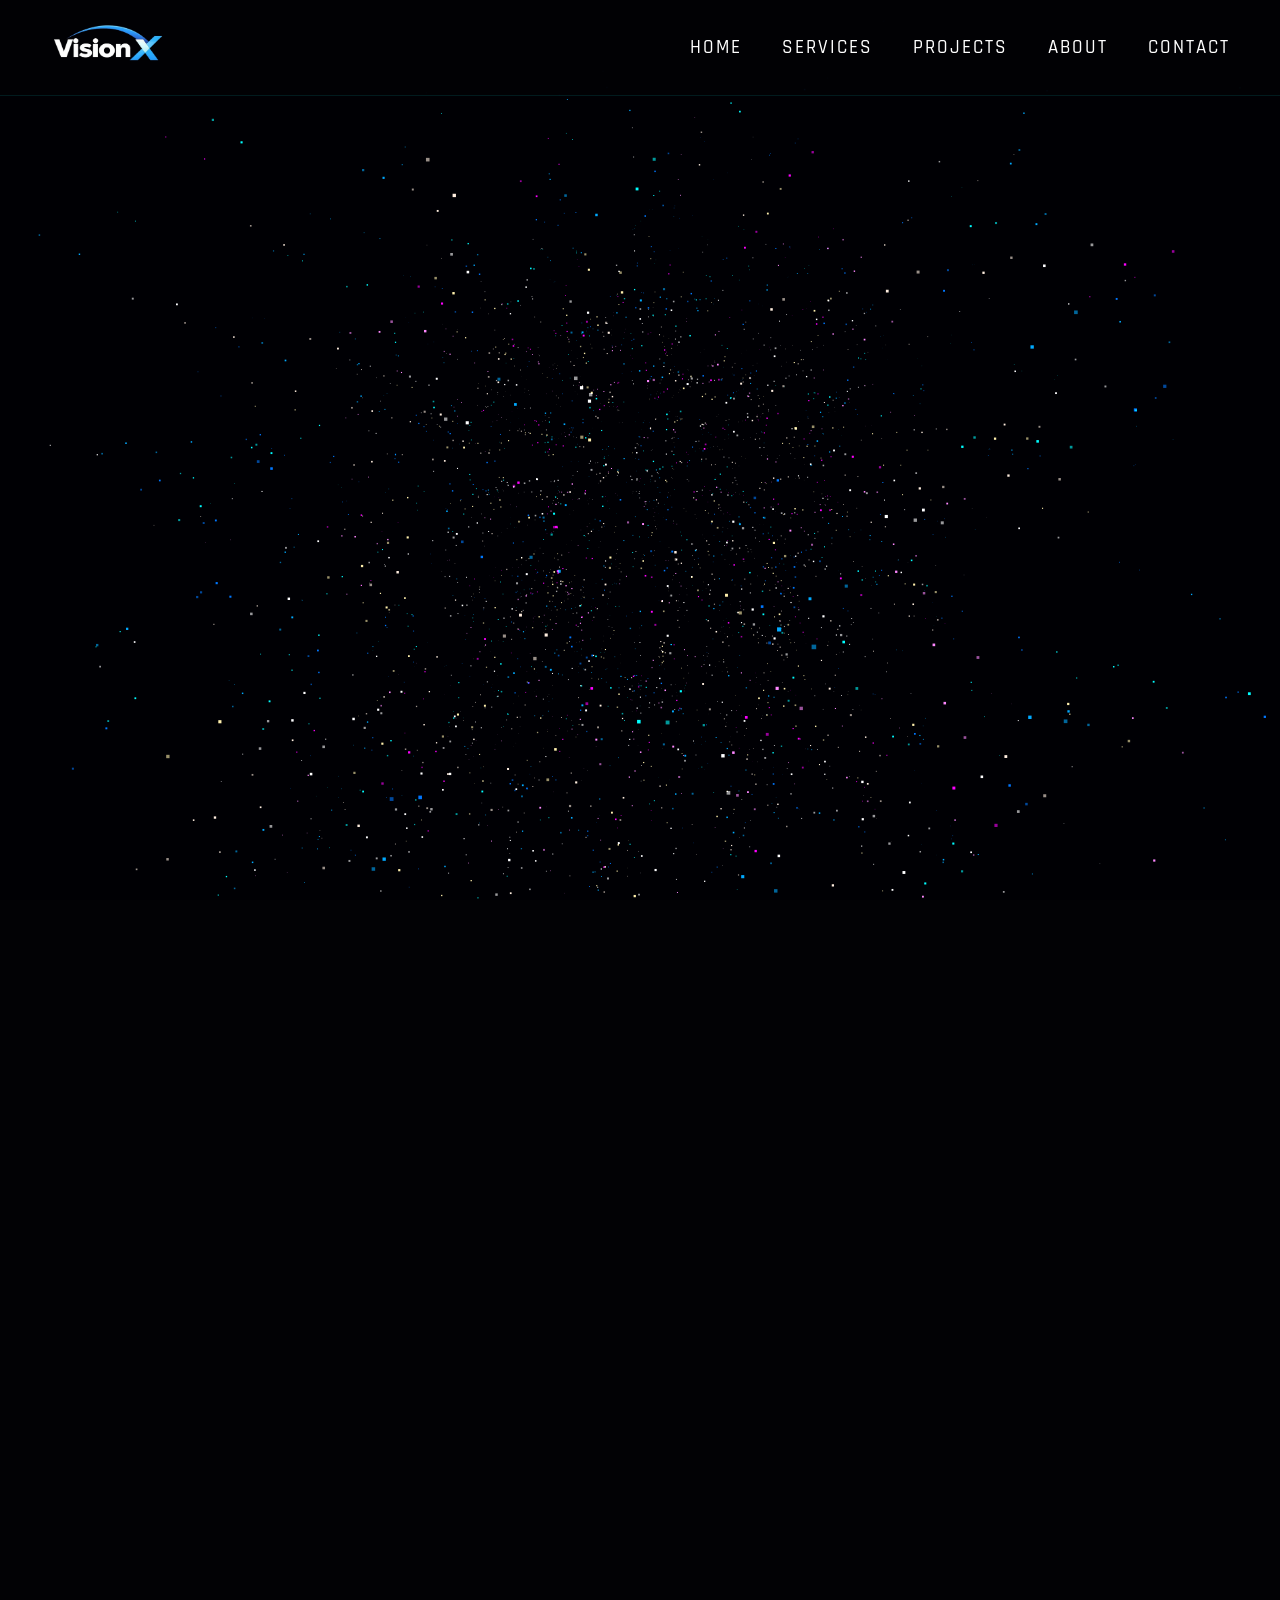
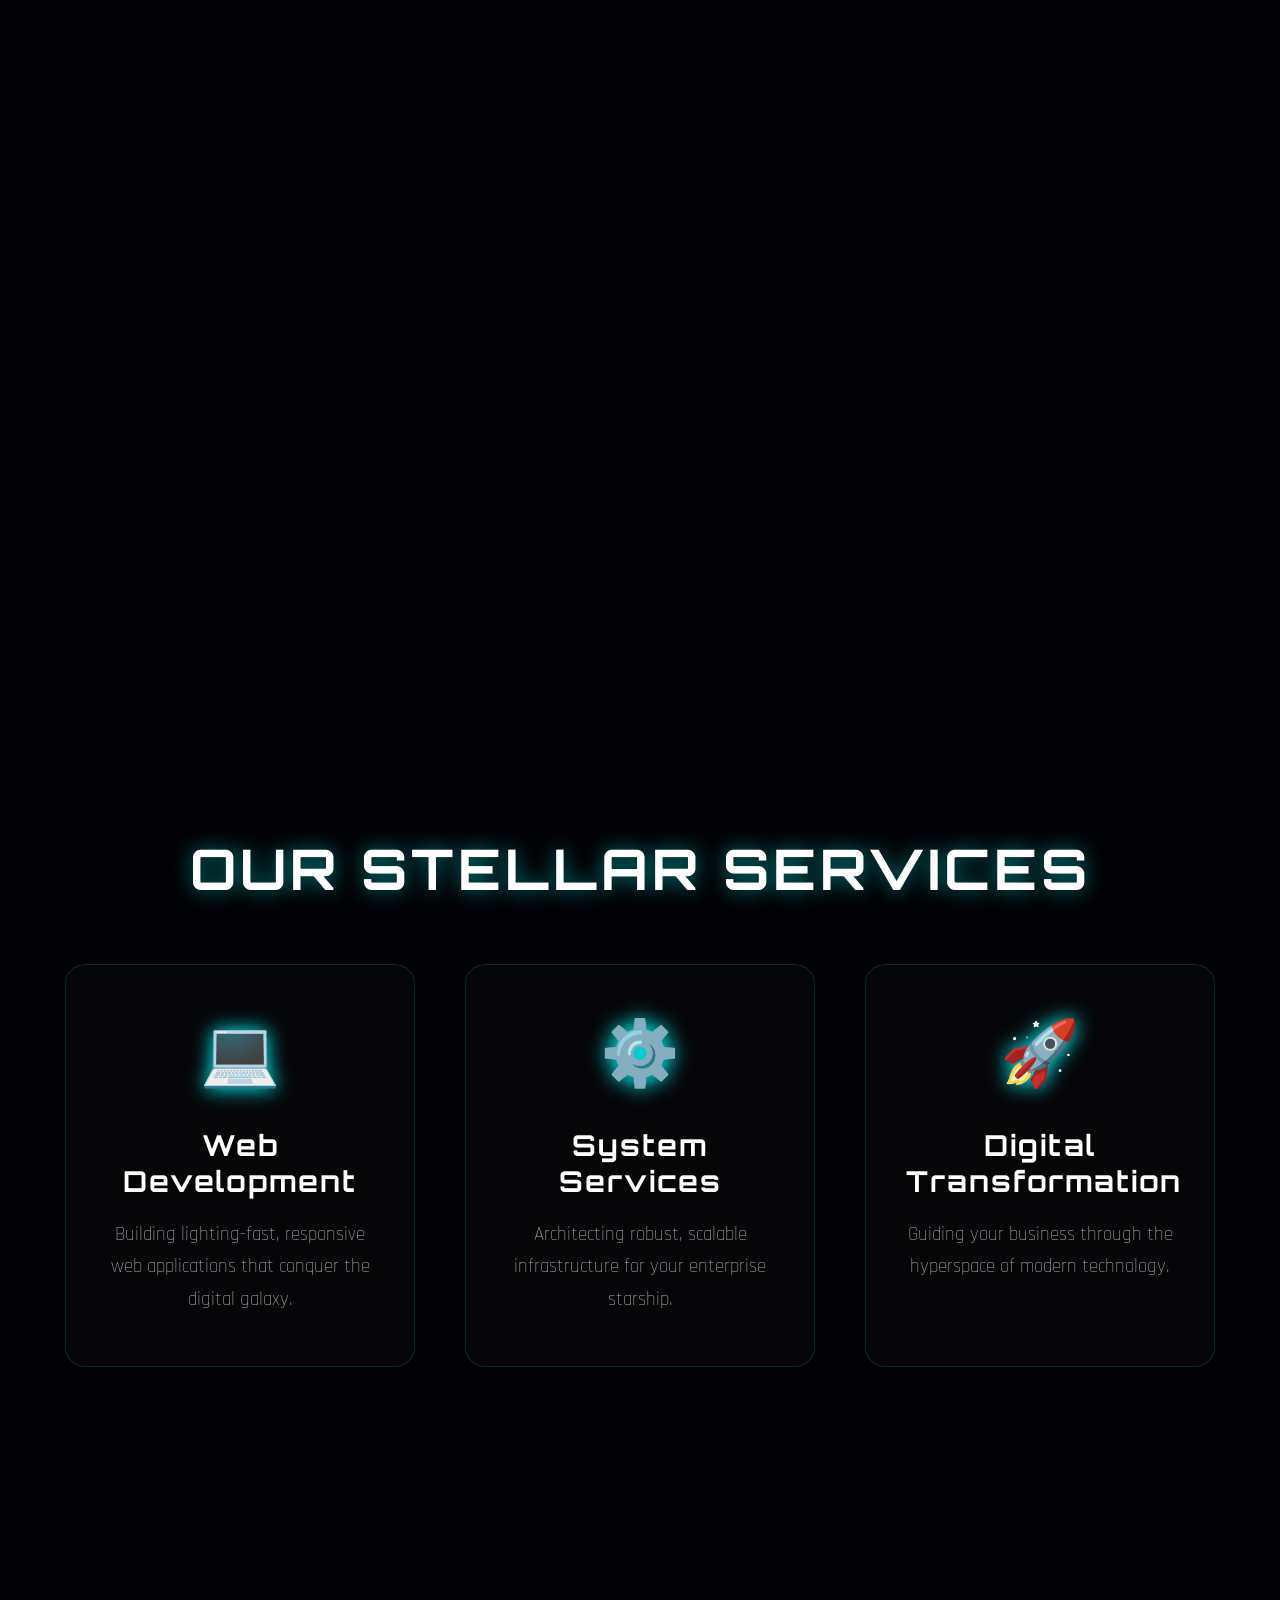
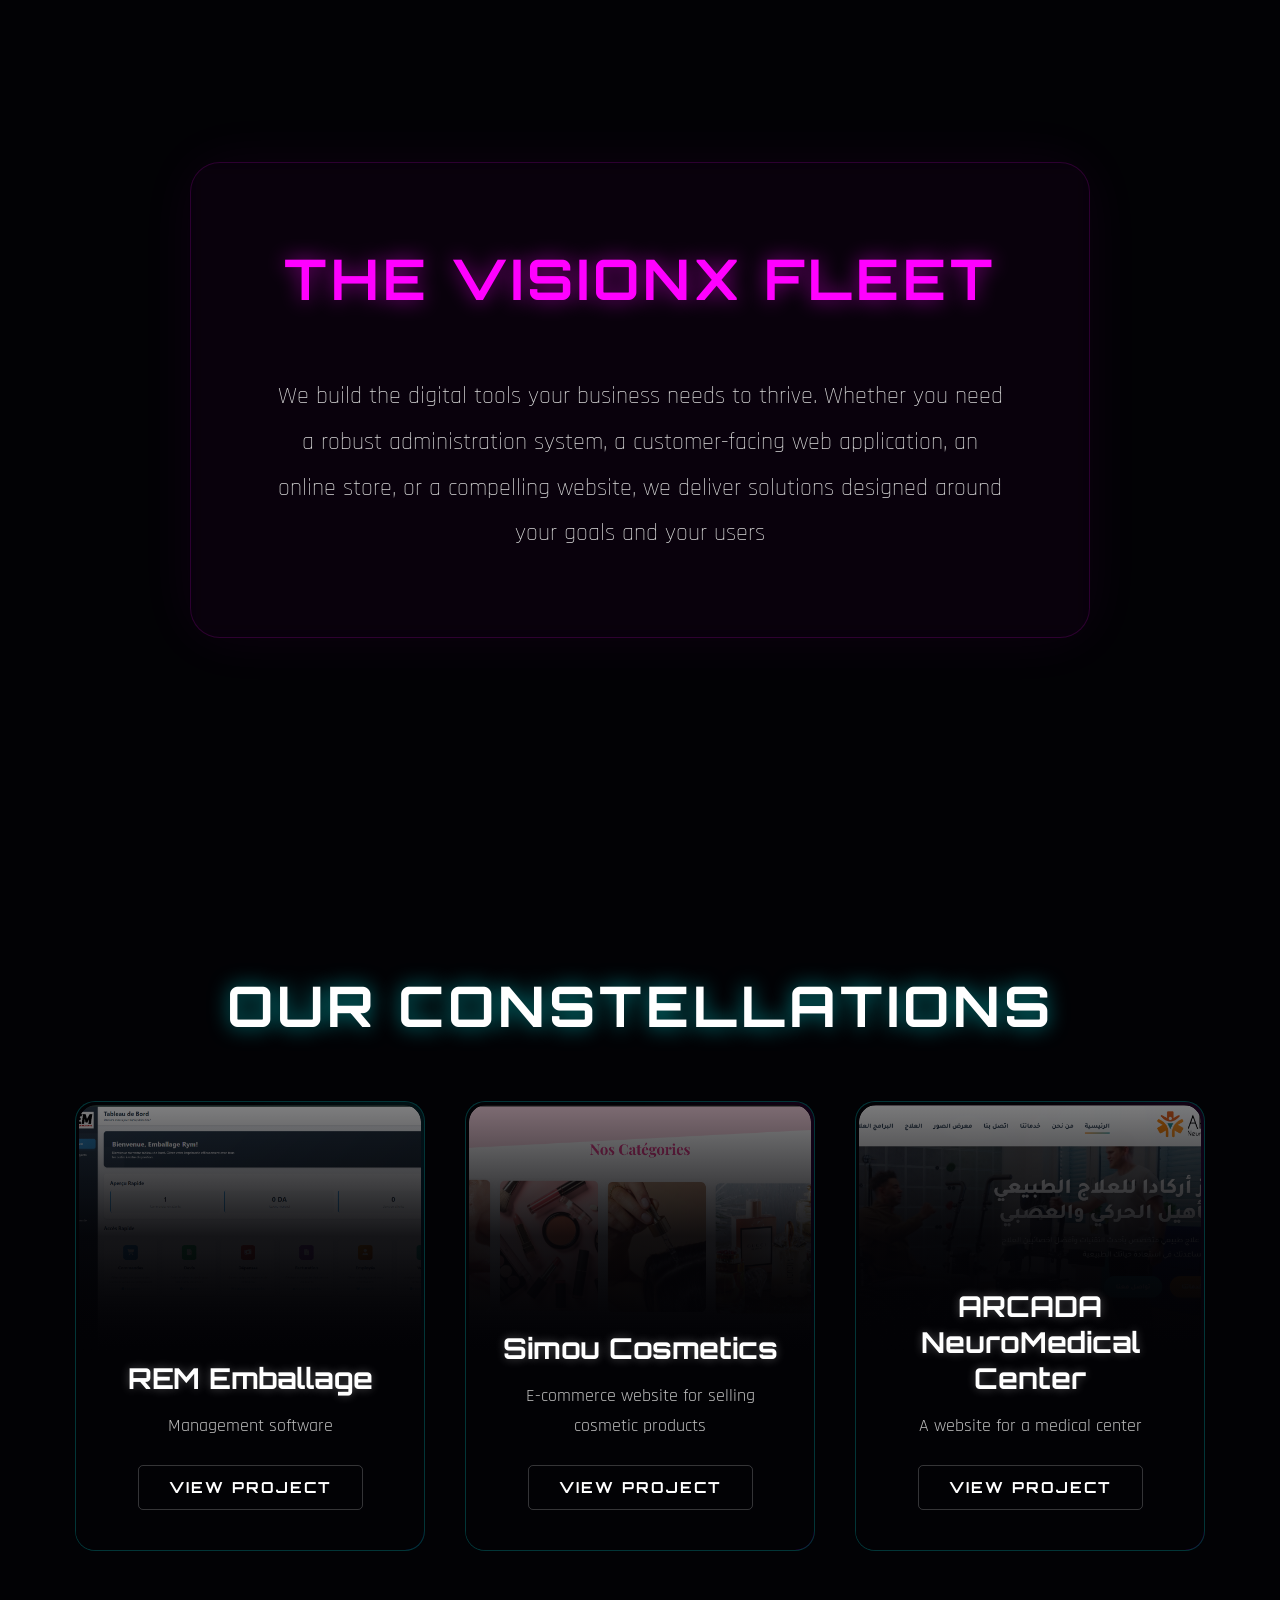
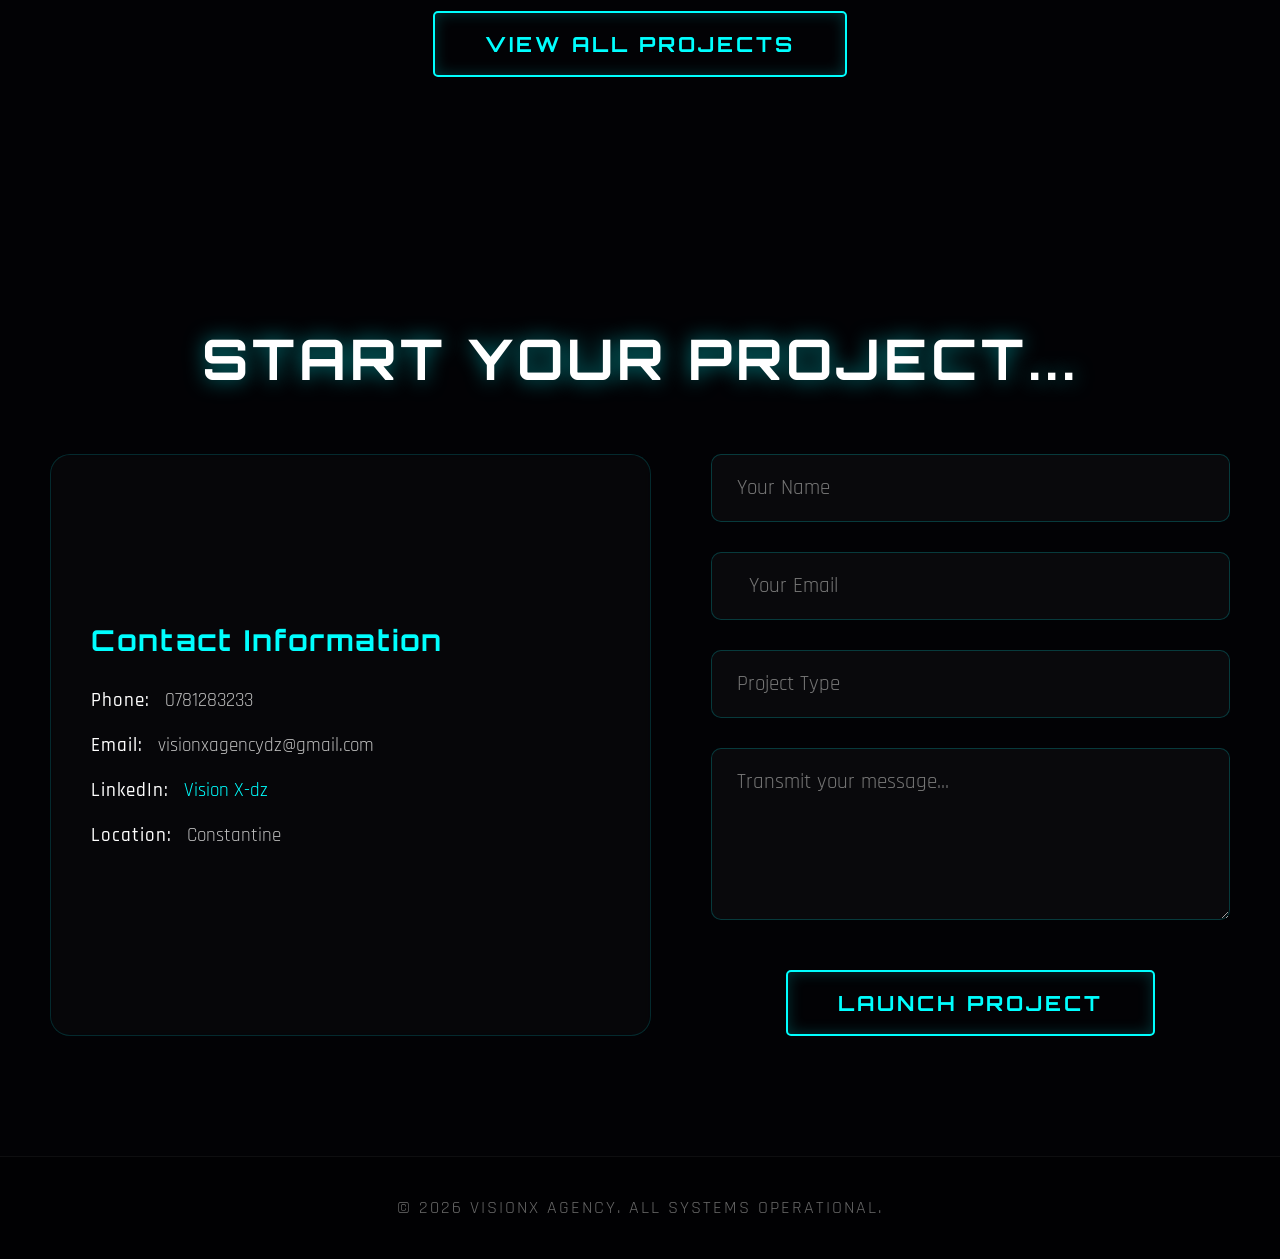
<file: index.html>
<!DOCTYPE html>
<html lang="en">

<head>
    <meta charset="UTF-8">
    <meta name="viewport" content="width=device-width, initial-scale=1.0">
    <title>VisionX</title>
    <link rel="icon" type="image/png" href="visionx2.png">
    <link rel="apple-touch-icon" href="visionx2.png">
    <!-- SEO Best Practices -->
    <meta name="description"
        content="VisionX is a digital agency specializing in stellar web development and robust system services. Elevate your enterprise beyond the stars.">
    <link rel="stylesheet" href="style.css">
    <link
        href="https://fonts.googleapis.com/css2?family=Orbitron:wght@400;700;900&family=Rajdhani:wght@300;500;700&display=swap"
        rel="stylesheet">
</head>

<body>
    <div id="canvas-container">
        <canvas id="galaxy-canvas"></canvas>
    </div>

    <nav aria-label="Main Navigation">
        <div class="logo"><a href="index.html" style="text-decoration:none;"><img height="55px" width="auto"
                    src="visionx2.png" alt="VisionX Logo" class="nav-logo"></a>
        </div>

        <ul>
            <li><a href="#home">Home</a></li>
            <li><a href="#services">Services</a></li>
            <li><a href="projects.html">Projects</a></li>
            <li><a href="about.html">About</a></li>
            <li><a href="#contact">Contact</a></li>
        </ul>
    </nav>

    <main>
        <section id="home-wrapper" class="home-wrapper">
            <div id="home" class="hero sticky-hero">
                <div id="galaxy-intro">
                    <h2>THE GENESIS</h2>
                    <p class="scroll-instruction">Scroll to Ignite</p>
                </div>

                <div class="hero-content" id="visionx-content">
                    <h1 class="glitch" data-text="VISIONX">VISIONX</h1>
                    <p class="subtitle">Where Vision Meets Innovation</p>
                    <a href="#services" class="btn">Explore Our Universe</a>
                </div>

                <div class="scroll-indicator" id="scroll-indicator">
                    <div class="mouse">
                        <div class="wheel"></div>
                    </div>
                    <div class="arrows">
                        <span></span>
                        <span></span>
                        <span></span>
                    </div>
                </div>
            </div>
        </section>

        <section id="services" class="services">
            <h2>Our Stellar Services</h2>
            <div class="cards">
                <div class="card" id="card-web">
                    <div class="icon">💻</div>
                    <h3>Web Development</h3>
                    <p>Building lighting-fast, responsive web applications that conquer the digital galaxy.</p>
                </div>
                <div class="card" id="card-sys">
                    <div class="icon">⚙️</div>
                    <h3>System Services</h3>
                    <p>Architecting robust, scalable infrastructure for your enterprise starship.</p>
                </div>
                <div class="card" id="card-trans">
                    <div class="icon">🚀</div>
                    <h3>Digital Transformation</h3>
                    <p>Guiding your business through the hyperspace of modern technology.</p>
                </div>
            </div>
        </section>

        <section id="about" class="about">
            <div class="about-content" id="about-card">
                <h2>The VisionX Fleet</h2>
                <p>We build the digital tools your business needs to thrive. Whether you need a robust administration
                    system, a customer-facing web application, an online store, or a compelling website, we deliver
                    solutions designed around your goals and your users</p>
            </div>
        </section>

        <section id="projects" class="projects">
            <h2>Our Constellations</h2>
            <div class="projects-container">
                <div class="project-card">
                    <div class="mini-galaxy"></div>
                    <div class="mouse-light"></div>
                    <div class="project-image">
                        <img src="REM.png" alt="REM Emballage">
                    </div>
                    <div class="project-content">
                        <h3>REM Emballage</h3>
                        <p>Management software </p>
                        <a href="https://rymemballage.com" class="btn-small">View Project</a>
                    </div>
                </div>
                <div class="project-card">
                    <div class="mini-galaxy galaxy-2"></div>
                    <div class="mouse-light"></div>
                    <div class="project-image">
                        <img src="simou.png" alt="simou cosmetique">
                    </div>
                    <div class="project-content">
                        <h3> Simou Cosmetics</h3>
                        <p> E-commerce website for selling cosmetic products
                        </p>
                        <a href="https://simoucosmetique.com" class="btn-small">View Project</a>
                    </div>
                </div>
                <div class="project-card">
                    <div class="mini-galaxy galaxy-2"></div>
                    <div class="mouse-light"></div>
                    <div class="project-image">
                        <img src="arcada.png" alt="Arcada Center">
                    </div>
                    <div class="project-content">
                        <h3>ARCADA NeuroMedical Center</h3>
                        <p> A website for a medical center
                        </p>
                        <a href="https://www.arcadacenter.cz/" class="btn-small">View Project</a>
                    </div>
                </div>
            </div>
            <div style="margin-top: 60px;">
                <a href="projects.html" class="btn">View all projects</a>
            </div>
        </section>

        <section id="contact" class="contact">
            <h2>Start Your Project...</h2>

            <div class="contact-container">
                <div class="contact-info">
                    <h3>Contact Information</h3>
                    <p><strong>Phone:</strong> 0781283233</p>
                    <p><strong>Email:</strong> visionxagencydz@gmail.com</p>
                    <p><strong>LinkedIn:</strong> <a href="https://www.linkedin.com/company/vision-x-dz/"
                            target="_blank" class="contact-link">Vision X-dz</a></p>
                    <p><strong>Location:</strong> Constantine </p>
                </div>


                <form id="contact-form">
                    <input type="text" placeholder="Your Name" id="name-input" required>
                    <input type="email" placeholder="  Your Email" id="email-input" required>
                    <input type="text" placeholder="Project Type" id="Subject" required>
                    <textarea placeholder="Transmit your message..." rows="5" id="message-input" required></textarea>
                    <button type="submit" class="btn">Launch project</button>
                </form>
            </div>
        </section>
    </main>

    <footer>
        <p>&copy; 2026 VisionX Agency. All systems operational.</p>
    </footer>

    <script src="script.js"></script>
</body>

</html>
</file>
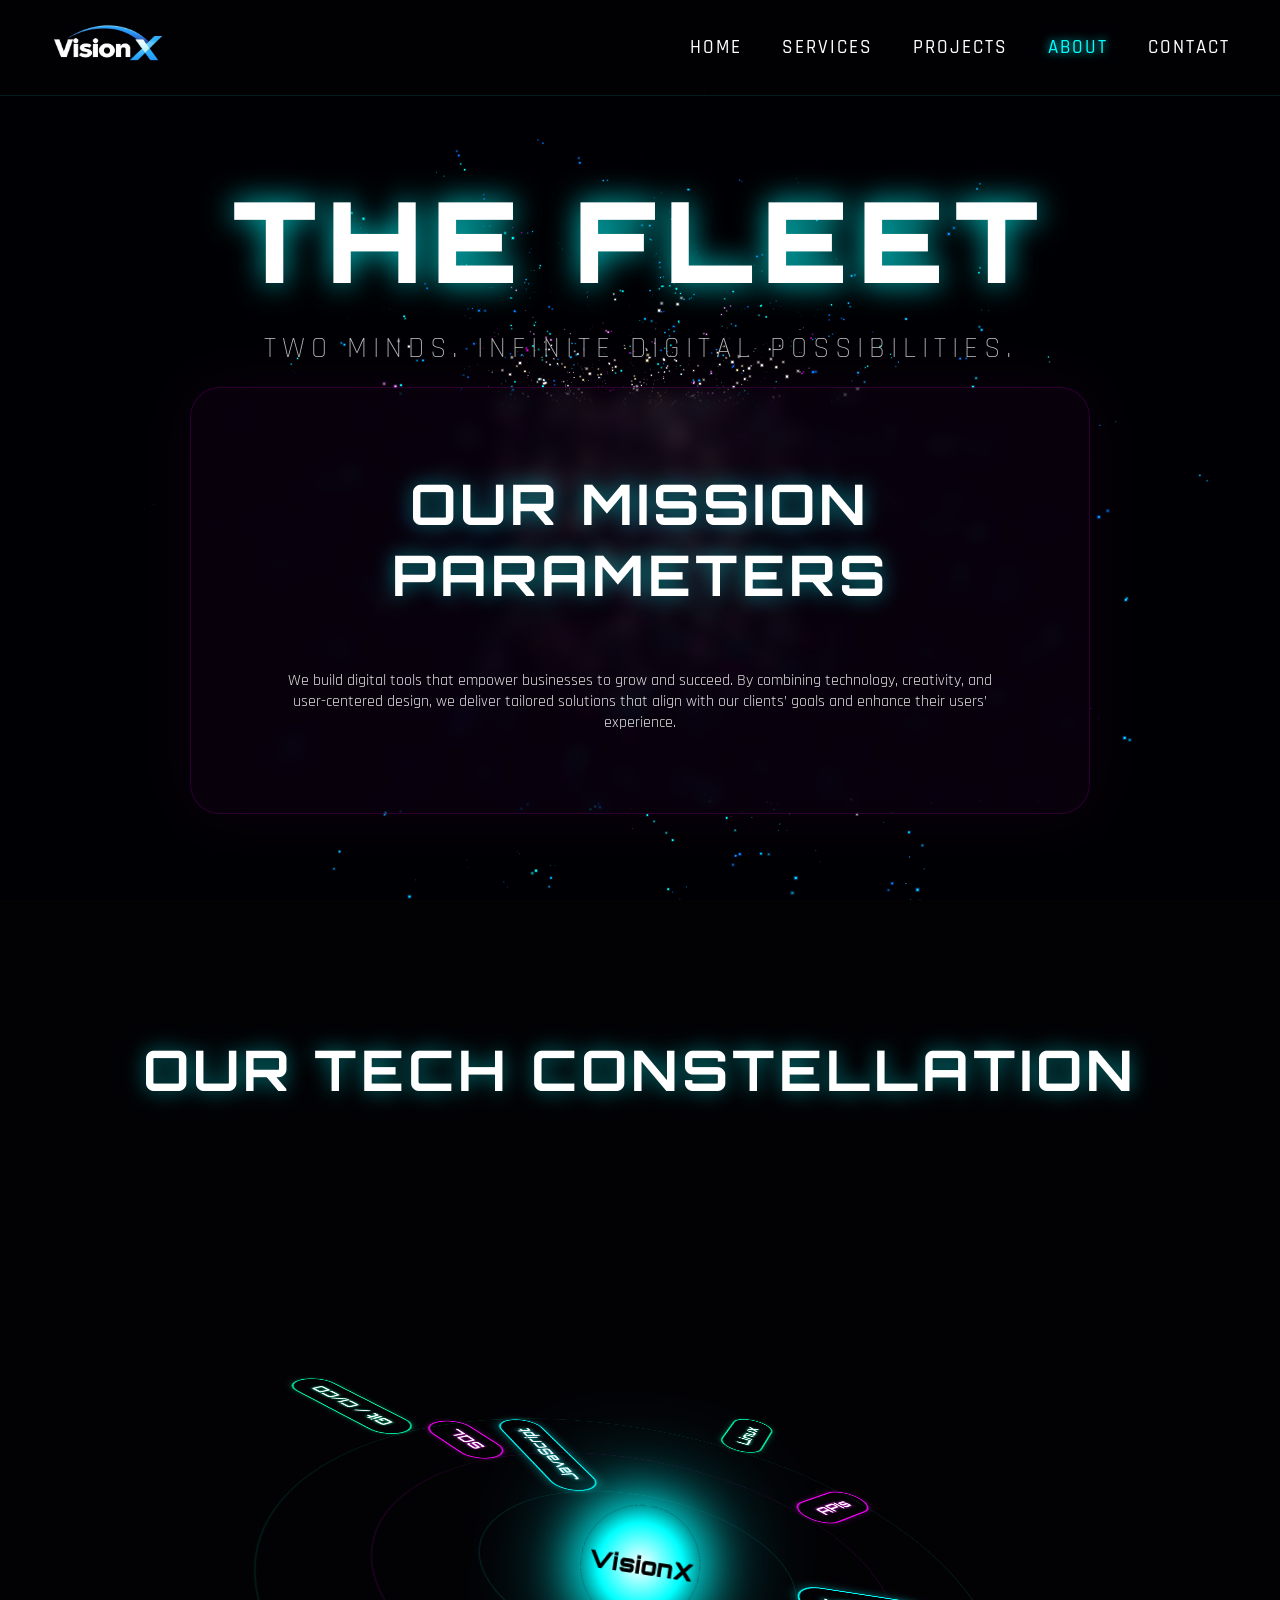
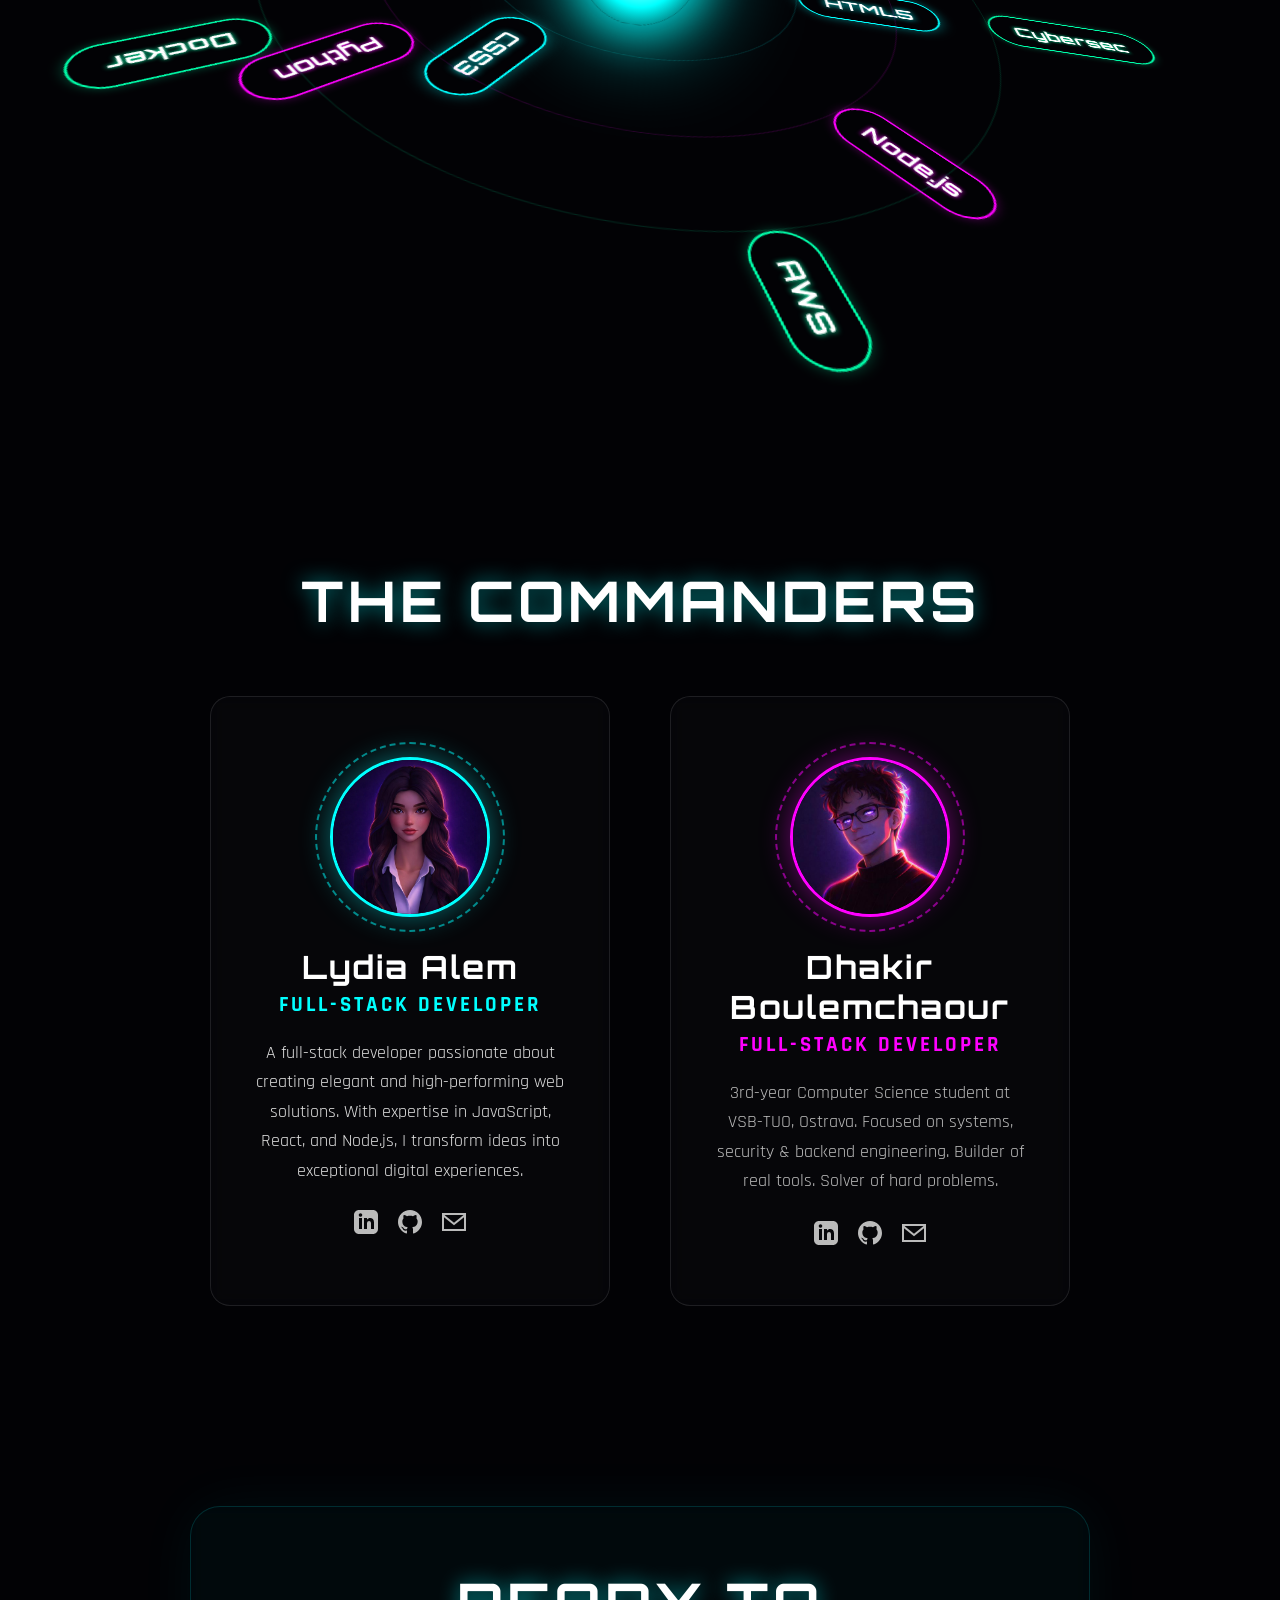
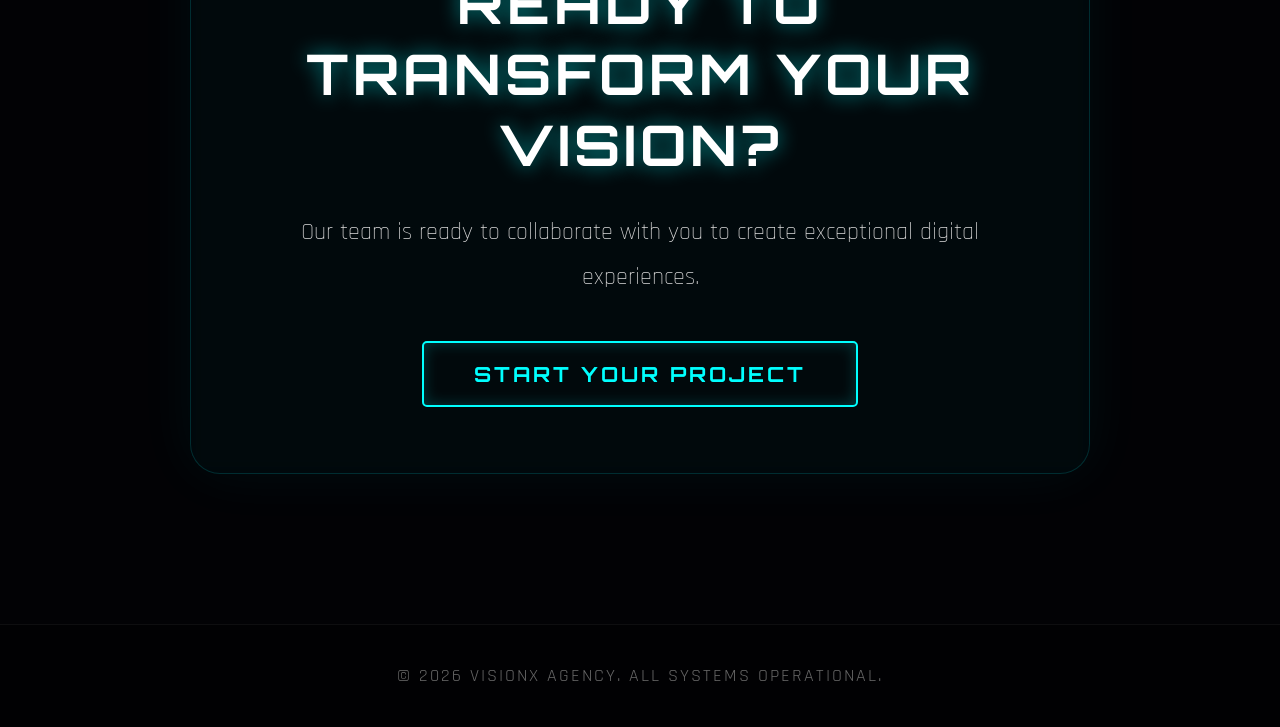
<file: about.html>
<!DOCTYPE html>
<html lang="en">

<head>
    <meta charset="UTF-8">
    <meta name="viewport" content="width=device-width, initial-scale=1.0">
    <title>VisionX - The Creators</title>
   <link rel="icon" type="image/png" href="visionx2.png">
   <link rel="apple-touch-icon" href="visionx2.png">
    <meta name="description"
        content="Meet the elite developers and system architects behind VisionX Agency. Explore our galactic skills and experience.">
    <link rel="stylesheet" href="style.css">
    <link
        href="https://fonts.googleapis.com/css2?family=Orbitron:wght@400;700;900&family=Rajdhani:wght@300;500;700&display=swap"
        rel="stylesheet">
</head>

<body>
    <!-- Background Canvas shared with index -->
    <div id="canvas-container">
        <canvas id="galaxy-canvas"></canvas>
    </div>

    <nav aria-label="Main Navigation">
        <div class="logo"><a href="index.html" style="text-decoration:none;"><img height="55px" width="auto"
                    src="visionx2.png" alt="VisionX Logo" class="nav-logo"></a>
        </div>
        <ul>
            <li><a href="index.html">Home</a></li>
            <li><a href="index.html#services">Services</a></li>
            <li><a href="projects.html">Projects</a></li>
            <li><a href="about.html" class="active">About</a></li>
            <li><a href="index.html#contact">Contact</a></li>
        </ul>
    </nav>

    <main class="about-page">
        <!-- Team Mission -->
        <section class="mission-section">
            <h1 class="glitch" data-text="THE FLEET">THE FLEET</h1>
            <p class="subtitle">Two minds. Infinite digital possibilities.</p>
            <div class="about-content custom-about">
                <h2>Our Mission Parameters</h2>
                <p>We build digital tools that empower businesses to grow and succeed. By combining technology,
                    creativity, and user-centered design, we deliver tailored solutions that align with our clients’
                    goals and enhance their users’ experience.</p>
            </div>
        </section>

        <!-- Orbital Skills Galaxy -->
        <section class="skills-section">
            <h2>Our Tech Constellation</h2>
            <div class="skills-galaxy-container">
                <div class="skills-system">
                    <div class="core-star">VisionX</div>

                    <!-- Orbit 1 (Front-end) -->
                    <div class="orbit orbit-1">
                        <div class="planet p-1" style="--d: 0deg;"><span class="skill-label">HTML5</span></div>
                        <div class="planet p-2" style="--d: 120deg;"><span class="skill-label">CSS3</span></div>
                        <div class="planet p-3" style="--d: 240deg;"><span class="skill-label">JavaScript</span></div>
                    </div>

                    <!-- Orbit 2 (Back-end) -->
                    <div class="orbit orbit-2">
                        <div class="planet p-4" style="--d: 45deg;"><span class="skill-label">Node.js</span></div>
                        <div class="planet p-5" style="--d: 135deg;"><span class="skill-label">Python</span></div>
                        <div class="planet p-6" style="--d: 225deg;"><span class="skill-label">SQL</span></div>
                        <div class="planet p-7" style="--d: 315deg;"><span class="skill-label">APIs</span></div>
                    </div>

                    <!-- Orbit 3 (Tools & Cloud) -->
                    <div class="orbit orbit-3">
                        <div class="planet p-8" style="--d: 72deg;"><span class="skill-label">AWS</span></div>
                        <div class="planet p-9" style="--d: 144deg;"><span class="skill-label">Docker</span></div>
                        <div class="planet p-10" style="--d: 216deg;"><span class="skill-label">Git / CI/CD</span></div>
                        <div class="planet p-11" style="--d: 288deg;"><span class="skill-label">Linux</span></div>
                        <div class="planet p-12" style="--d: 360deg;"><span class="skill-label">Cybersec</span></div>
                    </div>
                </div>
            </div>
        </section>

        <!-- Team Members -->
        <section class="team-section">
            <h2>The Commanders</h2>
            <div class="team-grid">
                <!-- Member 1 -->
                <div class="team-card">
                    <div class="avatar-container">
                        <img src="lydia.png" alt="Commander Alpha" class="avatar-img">
                        <div class="avatar-ring"></div>
                    </div>
                    <h3>Lydia Alem</h3>
                    <h4 class="rank">Full-Stack Developer</h4>
                    <p>A full-stack developer passionate about creating elegant and high-performing web solutions. With
                        expertise in JavaScript, React, and Node.js, I transform ideas into exceptional digital
                        experiences.</p>
                    <div class="social-links">
                        <a href="https://www.linkedin.com/in/lydia-alem-2a5550343" aria-label="LinkedIn"><svg
                                xmlns="http://www.w3.org/2000/svg" width="24" height="24" viewBox="0 0 24 24"
                                fill="currentColor">
                                <path
                                    d="M19 0h-14c-2.761 0-5 2.239-5 5v14c0 2.761 2.239 5 5 5h14c2.762 0 5-2.239 5-5v-14c0-2.761-2.238-5-5-5zm-11 19h-3v-11h3v11zm-1.5-12.268c-.966 0-1.75-.79-1.75-1.764s.784-1.764 1.75-1.764 1.75.79 1.75 1.764-.783 1.764-1.75 1.764zm13.5 12.268h-3v-5.604c0-3.368-4-3.113-4 0v5.604h-3v-11h3v1.765c1.396-2.586 7-2.777 7 2.476v6.759z" />
                            </svg></a>
                        <a href="https://github.com/Lydia-alem" aria-label="GitHub"><svg
                                xmlns="http://www.w3.org/2000/svg" width="24" height="24" viewBox="0 0 24 24"
                                fill="currentColor">
                                <path
                                    d="M12 0c-6.626 0-12 5.373-12 12 0 5.302 3.438 9.8 8.207 11.387.599.111.793-.261.793-.577v-2.234c-3.338.726-4.033-1.416-4.033-1.416-.546-1.387-1.333-1.756-1.333-1.756-1.089-.745.083-.729.083-.729 1.205.084 1.839 1.237 1.839 1.237 1.07 1.834 2.807 1.304 3.492.997.107-.775.418-1.305.762-1.604-2.665-.305-5.467-1.334-5.467-5.931 0-1.311.469-2.381 1.236-3.221-.124-.303-.535-1.524.117-3.176 0 0 1.008-.322 3.301 1.23.957-.266 1.983-.399 3.003-.404 1.02.005 2.047.138 3.006.404 2.291-1.552 3.297-1.23 3.297-1.23.653 1.653.242 2.874.118 3.176.77.84 1.235 1.911 1.235 3.221 0 4.609-2.807 5.624-5.479 5.921.43.372.823 1.102.823 2.222v3.293c0 .319.192.694.801.576 4.765-1.589 8.199-6.086 8.199-11.386 0-6.627-5.373-12-12-12z" />
                            </svg></a>
                        <a href="mailto:lydia.alem@univ-constantine2.dz" aria-label="Email"><svg
                                xmlns="http://www.w3.org/2000/svg" width="24" height="24" viewBox="0 0 24 24"
                                fill="currentColor">
                                <path
                                    d="M0 3v18h24v-18h-24zm21.518 2l-9.518 7.713-9.518-7.713h19.036zm-19.518 14v-11.817l10 8.104 10-8.104v11.817h-20z" />
                            </svg></a>
                    </div>
                </div>

                <!-- Member 2 -->
                <div class="team-card">
                    <div class="avatar-container">
                        <img src="dakir.jpg" alt="Commander Beta" class="avatar-img">
                        <div class="avatar-ring ring-alt"></div>
                    </div>
                    <h3>Dhakir Boulemchaour</h3>
                    <h4 class="rank">Full-Stack Developer</h4>
                    <p>3rd-year Computer Science student at VSB-TUO, Ostrava.
                        Focused on systems, security & backend engineering.
                        Builder of real tools. Solver of hard problems.</p>
                    <div class="social-links">
                        <a href="https://www.linkedin.com/in/dhakir-boulmechaour-b9584327a/" aria-label="LinkedIn"><svg
                                xmlns="http://www.w3.org/2000/svg" width="24" height="24" viewBox="0 0 24 24"
                                fill="currentColor">
                                <path
                                    d="M19 0h-14c-2.761 0-5 2.239-5 5v14c0 2.761 2.239 5 5 5h14c2.762 0 5-2.239 5-5v-14c0-2.761-2.238-5-5-5zm-11 19h-3v-11h3v11zm-1.5-12.268c-.966 0-1.75-.79-1.75-1.764s.784-1.764 1.75-1.764 1.75.79 1.75 1.764-.783 1.764-1.75 1.764zm13.5 12.268h-3v-5.604c0-3.368-4-3.113-4 0v5.604h-3v-11h3v1.765c1.396-2.586 7-2.777 7 2.476v6.759z" />
                            </svg></a>
                        <a href="https://github.com/dakirBLM" aria-label="GitHub"><svg
                                xmlns="http://www.w3.org/2000/svg" width="24" height="24" viewBox="0 0 24 24"
                                fill="currentColor">
                                <path
                                    d="M12 0c-6.626 0-12 5.373-12 12 0 5.302 3.438 9.8 8.207 11.387.599.111.793-.261.793-.577v-2.234c-3.338.726-4.033-1.416-4.033-1.416-.546-1.387-1.333-1.756-1.333-1.756-1.089-.745.083-.729.083-.729 1.205.084 1.839 1.237 1.839 1.237 1.07 1.834 2.807 1.304 3.492.997.107-.775.418-1.305.762-1.604-2.665-.305-5.467-1.334-5.467-5.931 0-1.311.469-2.381 1.236-3.221-.124-.303-.535-1.524.117-3.176 0 0 1.008-.322 3.301 1.23.957-.266 1.983-.399 3.003-.404 1.02.005 2.047.138 3.006.404 2.291-1.552 3.297-1.23 3.297-1.23.653 1.653.242 2.874.118 3.176.77.84 1.235 1.911 1.235 3.221 0 4.609-2.807 5.624-5.479 5.921.43.372.823 1.102.823 2.222v3.293c0 .319.192.694.801.576 4.765-1.589 8.199-6.086 8.199-11.386 0-6.627-5.373-12-12-12z" />
                            </svg></a>
                        <a href="mailto:dakirboulmchaour@gmail.com" aria-label="Email"><svg
                                xmlns="http://www.w3.org/2000/svg" width="24" height="24" viewBox="0 0 24 24"
                                fill="currentColor">
                                <path
                                    d="M0 3v18h24v-18h-24zm21.518 2l-9.518 7.713-9.518-7.713h19.036zm-19.518 14v-11.817l10 8.104 10-8.104v11.817h-20z" />
                            </svg></a>
                    </div>
                </div>
            </div>
        </section>

        <!-- CTA Section -->
        <section class="cta-section">
            <div class="cta-content" id="about-card">
                <h2>Ready to Transform Your Vision?</h2>
                <p>Our team is ready to collaborate with you to create exceptional digital experiences.</p>
                <a href="index.html#contact" class="btn">Start Your Project</a>
            </div>
        </section>
    </main>

    <footer>
        <p>&copy; 2026 VisionX Agency. All systems operational.</p>
    </footer>

    <script src="script.js"></script>
</body>

</html>
</file>
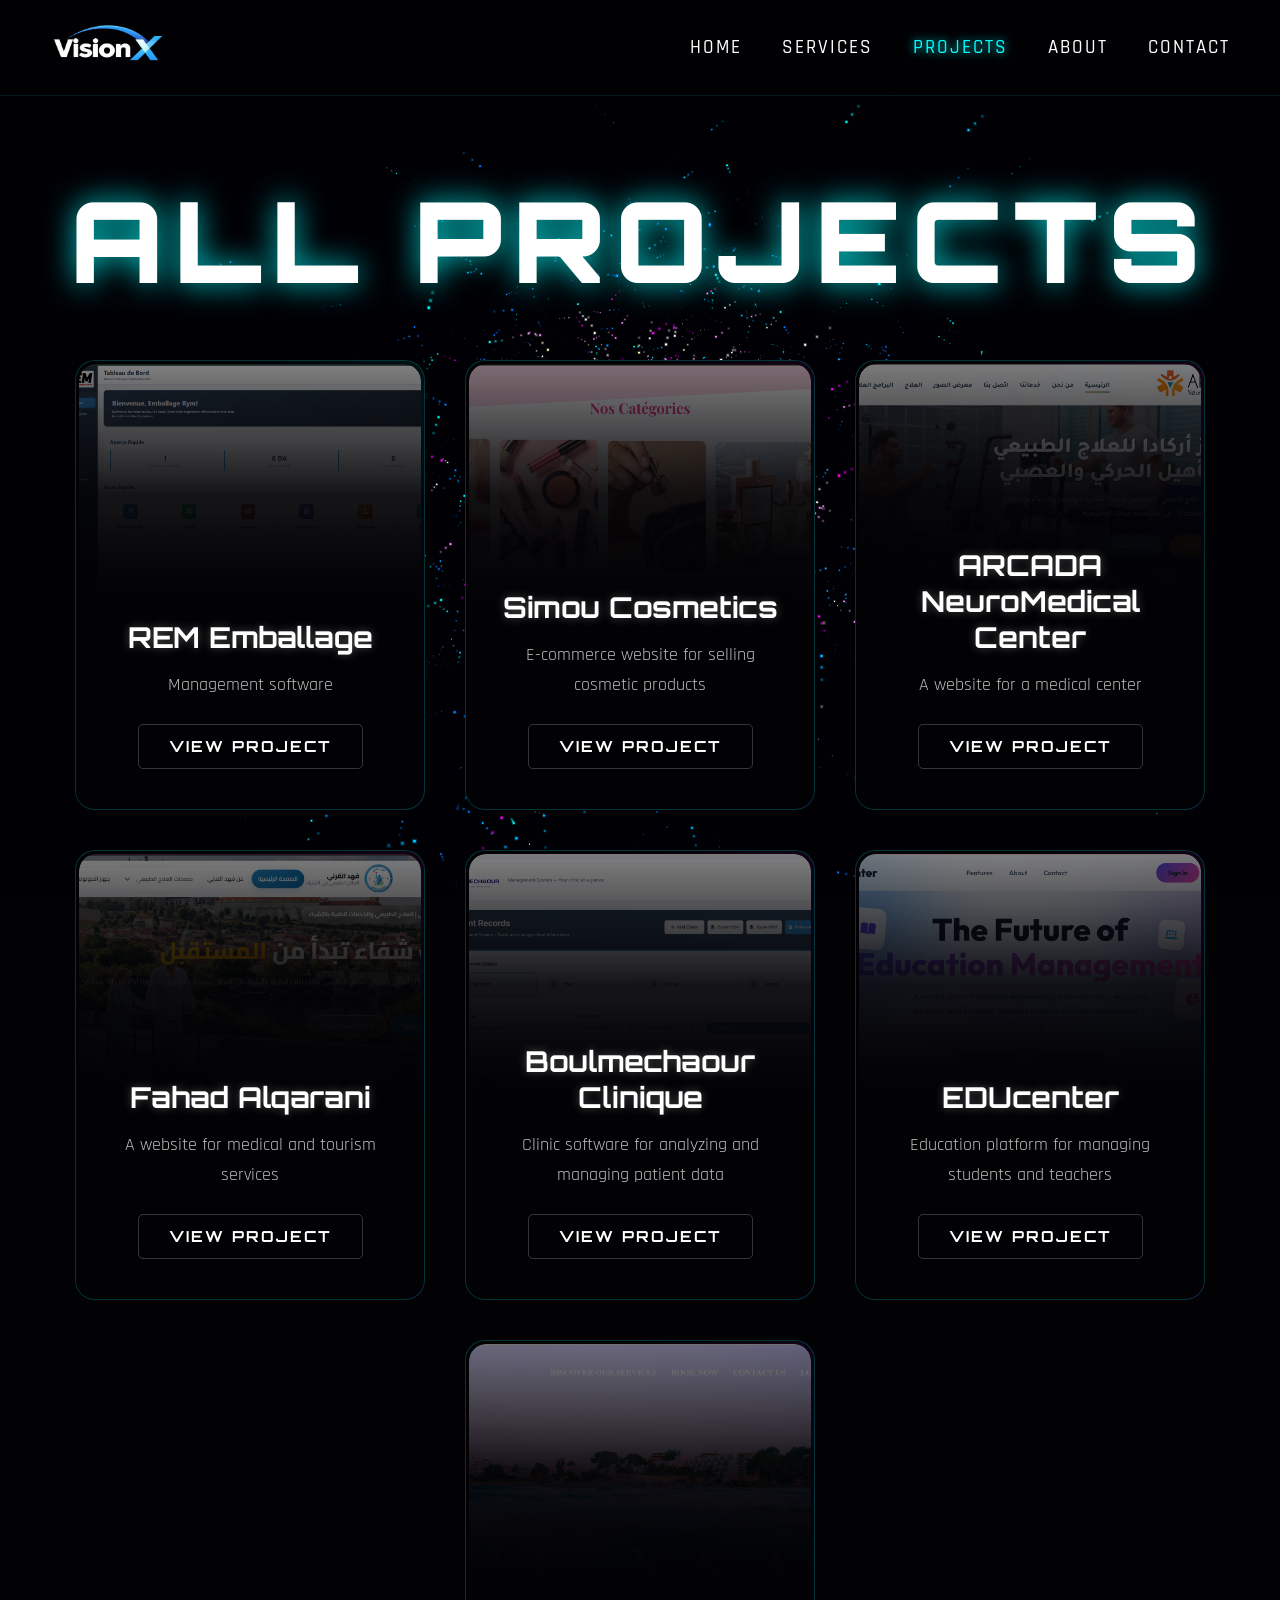
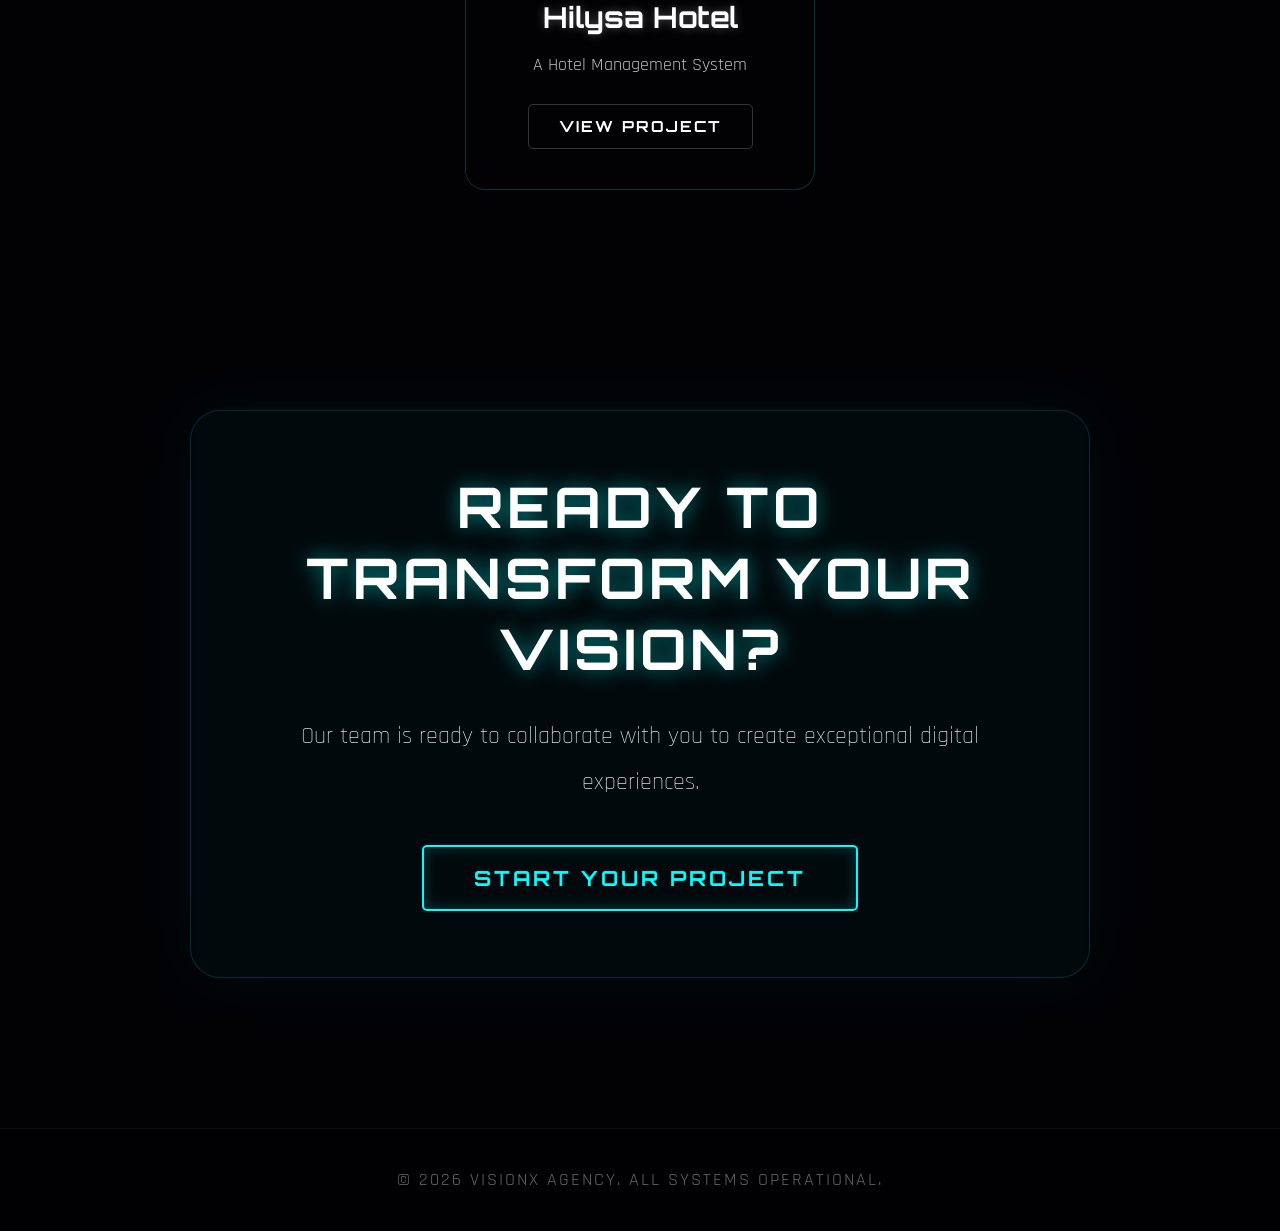
<file: projects.html>
<!DOCTYPE html>
<html lang="en">

<head>
    <meta charset="UTF-8">
    <meta name="viewport" content="width=device-width, initial-scale=1.0">
    <title>VisionX - All Projects</title>
    <link rel="icon" type="image/png" href="visionx2.png">
    <link rel="apple-touch-icon" href="visionx2.png">
    <meta name="description"
        content="Explore our vast constellation of digital projects. VisionX is a premier digital agency specializing in stellar web development and robust system services.">
    <link rel="stylesheet" href="style.css">
    <link
        href="https://fonts.googleapis.com/css2?family=Orbitron:wght@400;700;900&family=Rajdhani:wght@300;500;700&display=swap"
        rel="stylesheet">
</head>

<body>
    <!-- Background Canvas shared with index -->
    <div id="canvas-container">
        <canvas id="galaxy-canvas"></canvas>
    </div>

    <nav aria-label="Main Navigation">
        <div class="logo"><a href="index.html" style="text-decoration:none;"><img height="55px" width="auto"
                    src="visionx2.png" alt="VisionX Logo" class="nav-logo"></a>
        </div>
        <ul>
            <li><a href="index.html">Home</a></li>
            <li><a href="index.html#services">Services</a></li>
            <li><a href="projects.html" class="active">Projects</a></li>
            <li><a href="about.html">About</a></li>
            <li><a href="index.html#contact">Contact</a></li>
        </ul>
    </nav>

    <main class="about-page">
        <section id="projects" class="projects">
            <h1 class="glitch" data-text="ALL PROJECTS" style="margin-bottom: 50px;">ALL PROJECTS</h1>
            <div class="projects-container">
                <div class="project-card">
                    <div class="mini-galaxy"></div>
                    <div class="mouse-light"></div>
                    <div class="project-image">
                        <img src="REM.png" alt="REM Emballage">
                    </div>
                    <div class="project-content">
                        <h3>REM Emballage</h3>
                        <p>Management software</p>
                        <a href="https://rymemballage.com" class="btn-small">View Project</a>
                    </div>
                </div>
                <div class="project-card">
                    <div class="mini-galaxy galaxy-2"></div>
                    <div class="mouse-light"></div>
                    <div class="project-image">
                        <img src="simou.png" alt="simou cosmetique">
                    </div>
                    <div class="project-content">
                        <h3>Simou Cosmetics</h3>
                        <p>E-commerce website for selling cosmetic products</p>
                        <a href="https://simoucosmetique.com" class="btn-small">View Project</a>
                    </div>
                </div>
                <div class="project-card">
                    <div class="mini-galaxy galaxy-2"></div>
                    <div class="mouse-light"></div>
                    <div class="project-image">
                        <img src="arcada.png" alt="Arcada Center">
                    </div>
                    <div class="project-content">
                        <h3>ARCADA NeuroMedical Center</h3>
                        <p>A website for a medical center</p>
                        <a href="https://www.arcadacenter.cz/" class="btn-small">View Project</a>
                    </div>
                </div>
                <!-- Additional Projects -->
                <div class="project-card">
                    <div class="mini-galaxy galaxy-2"></div>
                    <div class="mouse-light"></div>
                    <div class="project-image">
                        <img src="fahad.png" alt="Fahad">
                    </div>
                    <div class="project-content">
                        <h3>Fahad Alqarani</h3>
                        <p>A website for medical and tourism services</p>
                        <a href="https://fahadqa.com/" class="btn-small">View Project</a>
                    </div>
                </div>
                <div class="project-card">
                    <div class="mini-galaxy galaxy-2"></div>
                    <div class="mouse-light"></div>
                    <div class="project-image">
                        <img src="boulmechaour.clinic.png" alt="Boulmechaour Clinique">
                    </div>
                    <div class="project-content">
                        <h3>Boulmechaour Clinique</h3>
                        <p>Clinic software for analyzing and managing patient data</p>
                        <a href="boulmechaour.clinic.png" class="btn-small">View Project</a>
                    </div>
                </div>
                <div class="project-card">
                    <div class="mini-galaxy galaxy-2"></div>
                    <div class="mouse-light"></div>
                    <div class="project-image">
                        <img src="EDUcenter.png" alt="EDUcenter">
                    </div>
                    <div class="project-content">
                        <h3>EDUcenter</h3>
                        <p>Education platform for managing students and teachers</p>
                        <a href="EDUcenter.png" class="btn-small">View Project</a>
                    </div>
                </div>
                <div class="project-card">
                    <div class="mini-galaxy galaxy-2"></div>
                    <div class="mouse-light"></div>
                    <div class="project-image">
                        <img src="hilysa.png" alt="EDUcenter">
                    </div>
                    <div class="project-content">
                        <h3>Hilysa Hotel</h3>
                        <p>A Hotel Management System</p>
                        <a href="hilysa1.png" class="btn-small">View Project</a>
                    </div>
                </div>
            </div>
        </section>

        <!-- CTA Section -->
        <section class="cta-section">
            <div class="cta-content" id="about-card">
                <h2>Ready to Transform Your Vision?</h2>
                <p>Our team is ready to collaborate with you to create exceptional digital experiences.</p>
                <a href="index.html#contact" class="btn">Start Your Project</a>
            </div>
        </section>
    </main>

    <footer>
        <p>&copy; 2026 VisionX Agency. All systems operational.</p>
    </footer>

    <script src="script.js"></script>
</body>

</html>
</file>
<file: style.css>
/* VisionX - Cosmic Digital Agency Styles */
:root {
    --primary: #0ff;
    --secondary: #f0f;
    --dark: #020205;
    --text: #e0e0e0;
}

* {
    margin: 0;
    padding: 0;
    box-sizing: border-box;
}

html {
    scroll-behavior: smooth;
}

body {
    font-family: 'Rajdhani', sans-serif;
    background-color: var(--dark);
    color: var(--text);
    overflow-x: hidden;
}

/* Background Canvas */
#canvas-container {
    position: fixed;
    top: 0;
    left: 0;
    width: 100vw;
    height: 100vh;
    z-index: -1;
    pointer-events: none;
    overflow: hidden;
}

canvas {
    display: block;
}

/* Navigation */
nav {
    position: fixed;
    top: 0;
    width: 100%;
    padding: 20px 50px;
    display: flex;
    justify-content: space-between;
    align-items: center;
    background: rgba(2, 2, 5, 0.85);
    backdrop-filter: blur(15px);
    z-index: 100;
    border-bottom: 1px solid rgba(0, 255, 255, 0.1);
}

.logo {
    font-family: 'Orbitron', sans-serif;
    font-size: 2.2rem;
    font-weight: 900;
    color: #fff;
    text-shadow: 0 0 15px var(--primary);
    cursor: pointer;
    letter-spacing: 2px;
}

.logo span {
    color: var(--primary);
}

.nav-logo {
    height: 55px;
    /* Adjust height based on navbar */
    width: auto;
    display: block;
    transition: transform 0.3s;
}

.logo:hover .nav-logo {
    transform: scale(1.05);
    filter: drop-shadow(0 0 10px var(--primary));
}

nav ul {
    display: flex;
    list-style: none;
    gap: 40px;
}

nav ul li a {
    color: #fff;
    text-decoration: none;
    font-size: 1.2rem;
    font-weight: 500;
    text-transform: uppercase;
    letter-spacing: 2px;
    transition: 0.3s ease;
}

nav ul li a:hover {
    color: var(--primary);
    text-shadow: 0 0 10px var(--primary);
}

/* Sections */
section {
    min-height: 100vh;
    padding: 120px 50px;
    display: flex;
    flex-direction: column;
    justify-content: center;
    align-items: center;
    text-align: center;
}

h2 {
    font-family: 'Orbitron', sans-serif;
    font-size: 3.5rem;
    margin-bottom: 60px;
    color: #fff;
    text-shadow: 0 0 20px rgba(0, 255, 255, 0.5);
    letter-spacing: 4px;
    text-transform: uppercase;
}

/* Hero Wrapper & Canvas Elements */
.home-wrapper {
    height: 250vh;
    /* Scrolling space for scatter animation */
    position: relative;
    padding: 0;
}

.sticky-hero {
    position: sticky;
    top: 0;
    height: 100vh;
    width: 100vw;
    display: flex;
    justify-content: center;
    align-items: center;
    overflow: hidden;
    padding: 0;
}

#galaxy-intro {
    position: absolute;
    text-align: center;
    transition: transform 0.1s linear, opacity 0.1s linear;
    z-index: 5;
    pointer-events: none;
}

#galaxy-intro h2 {
    font-size: 3rem;
    letter-spacing: 12px;
    margin-bottom: 20px;
    color: #fff;
    text-shadow: 0 0 20px rgba(0, 255, 255, 0.8);
    font-family: 'Orbitron', sans-serif;
}

.scroll-instruction {
    font-size: 1.2rem;
    letter-spacing: 5px;
    color: var(--primary);
    animation: bounce 2s infinite;
    text-transform: uppercase;
    font-weight: 500;
}

@keyframes bounce {

    0%,
    20%,
    50%,
    80%,
    100% {
        transform: translateY(0);
    }

    40% {
        transform: translateY(-15px);
    }

    60% {
        transform: translateY(-7px);
    }
}

#visionx-content {
    opacity: 0;
    transform: scale(0.9);
    transition: opacity 0.5s ease, transform 0.5s ease;
    z-index: 10;
    text-align: center;
}

.hero-content {
    z-index: 10;
}

/* Scroll Indicator */
.scroll-indicator {
    position: absolute;
    bottom: 50px;
    right: 50px;
    display: flex;
    flex-direction: column;
    align-items: center;
    z-index: 20;
    transition: opacity 0.2s ease;
}

.scroll-indicator .mouse {
    width: 30px;
    height: 50px;
    border: 2px solid var(--primary);
    border-radius: 15px;
    position: relative;
    box-shadow: 0 0 10px rgba(0, 255, 255, 0.4), inset 0 0 10px rgba(0, 255, 255, 0.2);
}

.scroll-indicator .wheel {
    width: 4px;
    height: 8px;
    background: var(--primary);
    border-radius: 2px;
    position: absolute;
    top: 8px;
    left: 50%;
    transform: translateX(-50%);
    animation: scrollWheel 2s infinite;
    box-shadow: 0 0 5px var(--primary);
}

.scroll-indicator .arrows {
    margin-top: 10px;
    display: flex;
    flex-direction: column;
    align-items: center;
}

.scroll-indicator .arrows span {
    display: block;
    width: 12px;
    height: 12px;
    border-bottom: 2px solid var(--primary);
    border-right: 2px solid var(--primary);
    transform: rotate(45deg);
    margin: -3px;
    animation: scrollArrows 2s infinite;
}

.scroll-indicator .arrows span:nth-child(2) {
    animation-delay: 0.2s;
}

.scroll-indicator .arrows span:nth-child(3) {
    animation-delay: 0.4s;
}

@keyframes scrollWheel {
    0% {
        top: 8px;
        opacity: 1;
    }

    100% {
        top: 25px;
        opacity: 0;
    }
}

@keyframes scrollArrows {
    0% {
        opacity: 0;
        transform: rotate(45deg) translate(-5px, -5px);
    }

    50% {
        opacity: 1;
    }

    100% {
        opacity: 0;
        transform: rotate(45deg) translate(5px, 5px);
    }
}

.glitch {
    font-family: 'Orbitron', sans-serif;
    font-size: 7rem;
    font-weight: 900;
    color: #fff;
    position: relative;
    margin-bottom: 20px;
    text-shadow: 0 0 30px rgba(0, 255, 255, 0.8);
    letter-spacing: 10px;
}

.subtitle {
    font-size: 1.8rem;
    letter-spacing: 6px;
    margin-bottom: 50px;
    color: #bbb;
    text-transform: uppercase;
    font-weight: 300;
}

.btn {
    display: inline-block;
    padding: 18px 50px;
    background: transparent;
    color: var(--primary);
    border: 2px solid var(--primary);
    font-family: 'Orbitron', sans-serif;
    font-size: 1.3rem;
    font-weight: 700;
    text-transform: uppercase;
    text-decoration: none;
    letter-spacing: 3px;
    cursor: pointer;
    transition: 0.4s ease;
    box-shadow: 0 0 15px rgba(0, 255, 255, 0.2) inset;
    position: relative;
    overflow: hidden;
    border-radius: 5px;
}

.btn:hover {
    background: var(--primary);
    color: #000;
    box-shadow: 0 0 40px var(--primary), 0 0 15px var(--primary) inset;
    transform: scale(1.05);
}

/* Services */
.cards {
    display: flex;
    justify-content: center;
    gap: 50px;
    flex-wrap: wrap;
    max-width: 1300px;
}

.card {
    background: rgba(255, 255, 255, 0.02);
    border: 1px solid rgba(0, 255, 255, 0.15);
    padding: 50px 40px;
    border-radius: 20px;
    width: 350px;
    transition: 0.5s ease;
    position: relative;
    overflow: hidden;
    backdrop-filter: blur(5px);
}

.card::before {
    content: '';
    position: absolute;
    top: 0;
    left: -100%;
    width: 100%;
    height: 100%;
    background: linear-gradient(90deg, transparent, rgba(0, 255, 255, 0.3), transparent);
    transition: 0.7s;
}

.card:hover::before {
    left: 100%;
}

.card:hover {
    transform: translateY(-15px);
    border-color: var(--primary);
    box-shadow: 0 15px 40px rgba(0, 255, 255, 0.15);
    background: rgba(255, 255, 255, 0.05);
}

.icon {
    font-size: 4rem;
    margin-bottom: 30px;
    text-shadow: 0 0 20px var(--primary);
}

.card h3 {
    font-family: 'Orbitron', sans-serif;
    font-size: 1.8rem;
    margin-bottom: 20px;
    color: #fff;
    letter-spacing: 2px;
}

.card p {
    font-size: 1.2rem;
    line-height: 1.7;
    color: #aaa;
    font-weight: 300;
}

/* About Section */
.about-content {
    max-width: 900px;
    background: rgba(255, 0, 255, 0.03);
    padding: 80px;
    border: 1px solid rgba(255, 0, 255, 0.15);
    border-radius: 30px;
    box-shadow: 0 0 60px rgba(255, 0, 255, 0.05);
    position: relative;
    backdrop-filter: blur(10px);
}

.about h2 {
    color: var(--secondary);
    text-shadow: 0 0 20px rgba(255, 0, 255, 0.5);
}

.about p {
    font-size: 1.5rem;
    line-height: 1.9;
    font-weight: 300;
    color: #ddd;
}

/* Projects Section */
.projects {
    position: relative;
    z-index: 10;
}

.projects-container {
    display: flex;
    justify-content: center;
    gap: 40px;
    flex-wrap: wrap;
    max-width: 1300px;
    width: 100%;
}

.project-card {
    position: relative;
    width: 350px;
    height: 450px;
    background: var(--dark);
    border: 1px solid rgba(0, 255, 255, 0.2);
    border-radius: 20px;
    overflow: hidden;
    display: flex;
    align-items: flex-end;
    transition: transform 0.6s cubic-bezier(0.175, 0.885, 0.32, 1.275), box-shadow 0.6s;
    backdrop-filter: blur(10px);
}

.project-card:hover {
    transform: translateY(-20px) scale(1.02);
    box-shadow: 0 20px 50px rgba(0, 255, 255, 0.2);
    border-color: var(--primary);
}

/* Simulated glowing galaxy edge using gradients and animation */
.mini-galaxy {
    position: absolute;
    top: 50%;
    left: 50%;
    width: 250%;
    height: 250%;
    background: conic-gradient(from 0deg, transparent 0%, rgba(0, 255, 255, 0.1) 10%, rgba(0, 119, 255, 0.9) 40%, transparent 60%);
    transform: translate(-50%, -50%) rotate(0deg);
    animation: rotateGalaxy 10s linear infinite;
    z-index: 0;
    pointer-events: none;
    opacity: 0.6;
}

.galaxy-2 {
    background: conic-gradient(from 0deg, transparent 0%, rgba(255, 0, 255, 0.1) 10%, rgba(136, 0, 255, 0.9) 40%, transparent 60%);
    animation-duration: 8s;
    animation-direction: reverse;
}

.galaxy-3 {
    background: conic-gradient(from 0deg, transparent 0%, rgba(0, 255, 170, 0.1) 10%, rgba(0, 255, 85, 0.9) 40%, transparent 60%);
    animation-duration: 12s;
}

/* Core dark mask */
.project-card::before {
    content: '';
    position: absolute;
    top: 3px;
    left: 3px;
    right: 3px;
    bottom: 3px;
    background: var(--dark);
    border-radius: 17px;
    z-index: 1;
}

/* Star dust effect on hover */
.project-card::after {
    content: '';
    position: absolute;
    top: 0;
    left: 0;
    width: 100%;
    height: 100%;
    background-image: radial-gradient(circle, #fff 1px, transparent 1px);
    background-size: 25px 25px;
    opacity: 0;
    z-index: 2;
    transition: opacity 0.5s;
    pointer-events: none;
}

.project-card:hover::after {
    opacity: 0.15;
    animation: floatingDust 15s linear infinite;
}

/* Interactive mouse light overlay */
.mouse-light {
    position: absolute;
    left: 0;
    top: 0;
    width: 100%;
    height: 100%;
    background: radial-gradient(circle at var(--mouseX, 50%) var(--mouseY, 50%), rgba(255, 255, 255, 0.15) 0%, transparent 60%);
    z-index: 5;
    pointer-events: none;
    opacity: 0;
    transition: opacity 0.3s;
}

.project-card:hover .mouse-light {
    opacity: 1;
}

/* Project Image Layer */
.project-image {
    position: absolute;
    top: 3px;
    left: 3px;
    width: calc(100% - 6px);
    height: 55%;
    z-index: 2;
    /* Over the dark mask, below content */
    overflow: hidden;
    border-radius: 17px 17px 0 0;
    /* Optional edge blurring */
    mask-image: linear-gradient(to bottom, rgba(0, 0, 0, 1) 60%, transparent 100%);
    -webkit-mask-image: linear-gradient(to bottom, rgba(0, 0, 0, 1) 60%, transparent 100%);
}

.project-image img {
    width: 100%;
    height: 100%;
    object-fit: cover;
    opacity: 0.5;
    transition: transform 0.6s cubic-bezier(0.175, 0.885, 0.32, 1.275), opacity 0.6s;
    mix-blend-mode: screen;
}

.project-card:hover .project-image img {
    transform: scale(1.1);
    opacity: 0.85;
    mix-blend-mode: normal;
}

.project-content {
    position: relative;
    z-index: 4;
    padding: 50px 30px 40px 30px;
    text-align: center;
    width: 100%;
    background: linear-gradient(to top, rgba(2, 2, 5, 1) 40%, rgba(2, 2, 5, 0.85) 70%, transparent);
    height: 100%;
    display: flex;
    flex-direction: column;
    justify-content: flex-end;
    align-items: center;
}

.project-content h3 {
    font-family: 'Orbitron', sans-serif;
    font-size: 1.8rem;
    color: #fff;
    margin-bottom: 15px;
    text-shadow: 0 0 10px rgba(255, 255, 255, 0.3);
    transition: color 0.3s, text-shadow 0.3s;
}

.project-card:hover .project-content h3 {
    color: var(--primary);
    text-shadow: 0 0 15px var(--primary);
}

.project-content p {
    font-size: 1.15rem;
    color: #bbb;
    margin-bottom: 25px;
    line-height: 1.6;
}

.btn-small {
    padding: 12px 30px;
    background: transparent;
    color: #fff;
    border: 1px solid rgba(255, 255, 255, 0.2);
    text-transform: uppercase;
    font-family: 'Orbitron', sans-serif;
    letter-spacing: 2px;
    text-decoration: none;
    border-radius: 5px;
    transition: 0.4s;
    font-size: 0.95rem;
    font-weight: 700;
}

.btn-small:hover {
    background: rgba(0, 255, 255, 0.1);
    border-color: var(--primary);
    color: var(--primary);
    box-shadow: 0 0 15px rgba(0, 255, 255, 0.2) inset, 0 0 20px rgba(0, 255, 255, 0.3);
}

@keyframes rotateGalaxy {
    0% {
        transform: translate(-50%, -50%) rotate(0deg);
    }

    100% {
        transform: translate(-50%, -50%) rotate(360deg);
    }
}

@keyframes floatingDust {
    0% {
        background-position: 0 0;
    }

    100% {
        background-position: 100px 100px;
    }
}

/* Contact */
.contact-container {
    display: flex;
    flex-wrap: wrap;
    justify-content: center;
    gap: 60px;
    width: 100%;
    max-width: 1200px;
    align-items: stretch;
}

.contact-info {
    flex: 1;
    min-width: 320px;
    background: rgba(255, 255, 255, 0.02);
    border: 1px solid rgba(0, 255, 255, 0.15);
    padding: 40px;
    border-radius: 20px;
    backdrop-filter: blur(5px);
    text-align: left;
    display: flex;
    flex-direction: column;
    justify-content: center;
}

.contact-info h3 {
    font-family: 'Orbitron', sans-serif;
    font-size: 1.8rem;
    margin-bottom: 30px;
    color: var(--primary);
    letter-spacing: 2px;
}

.contact-info p {
    font-size: 1.2rem;
    margin-bottom: 20px;
    color: #bbb;
}

.contact-info p strong {
    color: #fff;
    font-weight: 500;
    margin-right: 10px;
    letter-spacing: 1px;
}

.contact-link {
    color: var(--primary);
    text-decoration: none;
    transition: text-shadow 0.3s, color 0.3s;
}

.contact-link:hover {
    color: #fff;
    text-shadow: 0 0 10px var(--primary);
}

form {
    flex: 1;
    min-width: 320px;
    display: flex;
    flex-direction: column;
    gap: 30px;
    width: 100%;
}

input,
textarea {
    width: 100%;
    padding: 20px 25px;
    background: rgba(255, 255, 255, 0.03);
    border: 1px solid rgba(0, 255, 255, 0.2);
    color: #fff;
    font-family: 'Rajdhani', sans-serif;
    font-size: 1.3rem;
    border-radius: 10px;
    outline: none;
    transition: 0.4s;
}

input:focus,
textarea:focus {
    border-color: var(--primary);
    box-shadow: 0 0 20px rgba(0, 255, 255, 0.4);
    background: rgba(255, 255, 255, 0.07);
}

form .btn {
    margin-top: 20px;
    align-self: center;
}

/* Footer */
footer {
    padding: 40px;
    text-align: center;
    border-top: 1px solid rgba(255, 255, 255, 0.05);
    background: #010103;
    font-size: 1.1rem;
    color: #666;
    letter-spacing: 2px;
    text-transform: uppercase;
}

/* Media Queries Moved to Bottom */
/* About Page Specific Styles */
.about-page {
    padding-top: 50px;
}

.mission-section {
    min-height: 80vh;
}

.custom-about {
    margin-top: -30px;
}

/* Skills Orbital Galaxy */
.skills-section {
    min-height: 100vh;
    padding: 100px 20px;
    display: flex;
    flex-direction: column;
    align-items: center;
    overflow: hidden;
}

.skills-galaxy-container {
    position: relative;
    width: 100%;
    max-width: 1200px;
    height: 800px;
    display: flex;
    justify-content: center;
    align-items: center;
    perspective: 1000px;
}

.skills-system {
    position: relative;
    width: 100%;
    height: 100%;
    transform-style: preserve-3d;
    transform: rotateX(60deg) rotateY(10deg);
    /* Tilt it to look like a 3D galaxy */
}

.core-star {
    position: absolute;
    top: 50%;
    left: 50%;
    transform: translate(-50%, -50%) rotateX(-60deg) rotateY(-10deg);
    /* un-tilt the text */
    width: 120px;
    height: 120px;
    background: radial-gradient(circle, #fff, var(--primary), var(--dark));
    border-radius: 50%;
    box-shadow: 0 0 50px var(--primary), 0 0 100px var(--primary);
    display: flex;
    justify-content: center;
    align-items: center;
    font-family: 'Orbitron', sans-serif;
    font-size: 1.5rem;
    font-weight: 900;
    color: #000;
    z-index: 10;
}

.orbit {
    position: absolute;
    top: 50%;
    left: 50%;
    border-radius: 50%;
    border: 1px solid rgba(0, 255, 255, 0.15);
    background: radial-gradient(circle, transparent 95%, rgba(0, 255, 255, 0.05) 100%);
    transform: translate(-50%, -50%);
    animation: spinOrbit linear infinite;
}

.orbit-1 {
    width: 320px;
    height: 320px;
    animation-duration: 15s;
}

.orbit-2 {
    width: 520px;
    height: 520px;
    animation-duration: 25s;
    animation-direction: reverse;
    border-color: rgba(255, 0, 255, 0.15);
}

.orbit-3 {
    width: 720px;
    height: 720px;
    animation-duration: 40s;
    border-color: rgba(0, 255, 170, 0.15);
}

.planet {
    position: absolute;
    top: 50%;
    left: 50%;
    /* Push out to orbit radius, then rotate to specific degree `--d` */
    transform: translate(-50%, -50%) rotate(var(--d)) translateX(125px);
    /* Radius changes per orbit below */
    width: 20px;
    height: 20px;
}

.orbit-1 .planet {
    transform: translate(-50%, -50%) rotate(var(--d)) translateX(160px);
}

.orbit-2 .planet {
    transform: translate(-50%, -50%) rotate(var(--d)) translateX(260px);
}

.orbit-3 .planet {
    transform: translate(-50%, -50%) rotate(var(--d)) translateX(360px);
}

.skill-label {
    position: absolute;
    background: rgba(2, 2, 5, 0.9);
    border: 2px solid var(--primary);
    padding: 12px 25px;
    border-radius: 30px;
    font-size: 1.4rem;
    font-weight: 700;
    font-family: 'Orbitron', sans-serif;
    color: #fff;
    white-space: nowrap;
    text-shadow: 0 0 8px var(--primary);
    box-shadow: 0 0 15px rgba(0, 255, 255, 0.4);

    /* Counter-rotate the label so it stays readable while the orbit spins! */
    /* Needs to counter the 3D tilt AND the current rotation. We use keyframes applied to the planets */
    animation: counterSpinOrbit linear infinite;
}

.orbit-1 .skill-label {
    border-color: var(--primary);
    animation-duration: 15s;
}

.orbit-2 .skill-label {
    border-color: var(--secondary);
    animation-duration: 25s;
    animation-direction: reverse;
    text-shadow: 0 0 5px var(--secondary);
    box-shadow: 0 0 10px rgba(255, 0, 255, 0.3);
}

.orbit-3 .skill-label {
    border-color: #0fa;
    animation-duration: 40s;
    text-shadow: 0 0 5px #0fa;
    box-shadow: 0 0 10px rgba(0, 255, 170, 0.3);
}


@keyframes spinOrbit {
    0% {
        transform: translate(-50%, -50%) rotate(0deg);
    }

    100% {
        transform: translate(-50%, -50%) rotate(360deg);
    }
}

@keyframes counterSpinOrbit {
    0% {
        transform: rotate(0deg) rotateX(-60deg) rotateY(-10deg);
    }

    100% {
        transform: rotate(-360deg) rotateX(-60deg) rotateY(-10deg);
    }
}

/* Team Section */
.team-section {
    min-height: 100vh;
    padding: 100px 20px;
    display: flex;
    flex-direction: column;
    align-items: center;
}

.team-grid {
    display: flex;
    gap: 60px;
    flex-wrap: wrap;
    justify-content: center;
    max-width: 1200px;
    width: 100%;
}

.team-card {
    background: rgba(255, 255, 255, 0.02);
    border: 1px solid rgba(255, 255, 255, 0.1);
    border-radius: 20px;
    padding: 60px 40px;
    width: 400px;
    text-align: center;
    backdrop-filter: blur(10px);
    transition: 0.5s;
    position: relative;
    overflow: hidden;
}

.team-card:hover {
    transform: translateY(-10px);
    border-color: rgba(255, 255, 255, 0.3);
    box-shadow: 0 20px 50px rgba(0, 0, 0, 0.5);
}

.avatar-container {
    position: relative;
    width: 160px;
    height: 160px;
    margin: 0 auto 30px auto;
}

.avatar-img {
    width: 100%;
    height: 100%;
    border-radius: 50%;
    border: 3px solid var(--primary);
    object-fit: cover;
    position: relative;
    z-index: 2;
    box-shadow: 0 0 30px rgba(0, 255, 255, 0.4);
}

.team-card:nth-child(2) .avatar-img {
    border-color: var(--secondary);
    box-shadow: 0 0 30px rgba(255, 0, 255, 0.4);
}

.avatar-ring {
    position: absolute;
    top: -15px;
    left: -15px;
    right: -15px;
    bottom: -15px;
    border-radius: 50%;
    border: 2px dashed rgba(0, 255, 255, 0.5);
    animation: rotateGalaxy 20s linear infinite;
    z-index: 1;
}

.ring-alt {
    border-color: rgba(255, 0, 255, 0.5);
    animation-direction: reverse;
    animation-duration: 15s;
}

.team-card h3 {
    font-family: 'Orbitron', sans-serif;
    font-size: 2rem;
    color: #fff;
    margin-bottom: 5px;
    letter-spacing: 2px;
}

.team-card .rank {
    font-family: 'Rajdhani', sans-serif;
    font-size: 1.3rem;
    color: var(--primary);
    text-transform: uppercase;
    letter-spacing: 3px;
    margin-bottom: 20px;
}

.team-card:nth-child(2) .rank {
    color: var(--secondary);
}

.team-card:nth-child(2) p {
    color: #bbb;
}

.team-card p {
    font-size: 1.15rem;
    line-height: 1.6;
    margin-bottom: 25px;
    /* Added margin for new social links */
}

/* Social Links styling */
.social-links {
    display: flex;
    justify-content: center;
    gap: 20px;
    margin-top: auto;
}

.social-links a {
    color: #bbb;
    transition: color 0.3s, transform 0.3s;
    display: flex;
    align-items: center;
    justify-content: center;
}

.social-links a:hover {
    transform: scale(1.2);
}

.team-card:first-child .social-links a:hover {
    color: var(--primary);
    filter: drop-shadow(0 0 5px var(--primary));
}

.team-card:nth-child(2) .social-links a:hover {
    color: var(--secondary);
    filter: drop-shadow(0 0 5px var(--secondary));
}

/* Make active links glow */
nav ul li a.active {
    color: var(--primary);
    text-shadow: 0 0 10px var(--primary);
}

/* CTA Section */
.cta-section {
    min-height: 50vh;
    padding: 100px 20px 150px 20px;
    display: flex;
    flex-direction: column;
    align-items: center;
    text-align: center;
}

.cta-content {
    max-width: 900px;
    background: rgba(0, 255, 255, 0.03);
    padding: 60px;
    border: 1px solid rgba(0, 255, 255, 0.15);
    border-radius: 30px;
    box-shadow: 0 0 60px rgba(0, 255, 255, 0.05);
    backdrop-filter: blur(10px);
}

.cta-content h2 {
    color: #fff;
    margin-bottom: 30px;
}

.cta-content p {
    font-size: 1.5rem;
    line-height: 1.9;
    font-weight: 300;
    color: #ddd;
    margin-bottom: 40px;
}

/* -------------------------------------------
   RESPONSIVENESS / MEDIA QUERIES 
   ------------------------------------------- */

/* Large Tablets & Small Laptops */
@media (max-width: 1024px) {
    .glitch {
        font-size: 5rem;
    }

    h2 {
        font-size: 3rem;
    }

    /* Skills Galaxy Scaling */
    .skills-galaxy-container {
        transform: scale(0.85);
        /* Scales down the entire 3D galaxy cleanly */
    }
}

/* Tablets (portrait) and larger phones */
@media (max-width: 768px) {
    .glitch {
        font-size: 3.5rem;
        letter-spacing: 5px;
    }

    .subtitle {
        font-size: 1.2rem;
        margin-bottom: 30px;
    }

    #galaxy-intro h2 {
        font-size: 2.2rem;
        letter-spacing: 5px;
    }

    nav {
        padding: 15px;
        flex-direction: column;
        gap: 15px;
    }

    nav ul {
        gap: 15px;
        flex-wrap: wrap;
        justify-content: center;
    }

    nav ul li a {
        font-size: 1rem;
    }

    section {
        padding: 100px 20px;
    }

    .about-content,
    .cta-content {
        padding: 40px 20px;
    }

    .contact-container {
        flex-direction: column;
        gap: 40px;
    }

    .project-card,
    .team-card {
        width: 100%;
        max-width: 400px;
    }

    /* Skills Galaxy Scaling */
    .skills-galaxy-container {
        transform: scale(0.65);
        /* Scales down further for tablets */
        height: 600px;
        /* Compress vertical space */
    }
}

/* Small Phones */
@media (max-width: 480px) {
    .glitch {
        font-size: 2rem;
        letter-spacing: 2px;
    }

    h2 {
        font-size: 1.8rem;
        margin-bottom: 30px;
        letter-spacing: 2px;
    }

    .subtitle {
        font-size: 1rem;
        letter-spacing: 2px;
    }

    #galaxy-intro h2 {
        font-size: 1.5rem;
        letter-spacing: 3px;
    }

    nav {
        padding: 10px;
    }

    .logo {
        /* Removed font-size for logo to not interfere with image */
    }
.nav-logo {
    height: 50px;
    width: auto;
    display: block;
    transition: transform 0.3s;
}

.logo:hover .nav-logo {
    transform: scale(1.05);
    filter: drop-shadow(0 0 10px var(--primary));
}

/* Tablets (portrait) and larger phones */
@media (max-width: 768px) {
    .nav-logo {
        height: 40px;
    }
}

/* Small Phones */
@media (max-width: 480px) {
    .nav-logo {
        height: 35px;
    }
}

/* Extra Small Phones */
@media (max-width: 360px) {
    .nav-logo {
        height: 30px;
    }
}
    nav ul {
        gap: 10px;
    }

    nav ul li a {
        font-size: 0.85rem;
        letter-spacing: 1px;
    }

    .btn {
        padding: 12px 20px;
        font-size: 0.85rem;
    }

    .scroll-indicator {
        bottom: 15px;
        right: 15px;
        transform: scale(0.6);
    }

    /* Skills Galaxy Mobile Override */
    .skills-galaxy-container {
        transform: scale(0.35);
        /* Fit on tiny screens */
        height: 400px;
    }

    .orbit-1 .planet {
        transform: translate(-50%, -50%) rotate(var(--d)) translateX(170px);
    }

    .orbit-2 .planet {
        transform: translate(-50%, -50%) rotate(var(--d)) translateX(280px);
    }

    .orbit-3 .planet {
        transform: translate(-50%, -50%) rotate(var(--d)) translateX(400px);
    }

    .skill-label {
        font-size: 2.2rem;
        /* Make text bigger since we are heavily scaling down the container */
        padding: 15px 30px;
    }
}

/* Extra Small Phones */
@media (max-width: 360px) {
    .glitch {
        font-size: 1.6rem;
    }

    h2 {
        font-size: 1.4rem;
        margin-bottom: 25px;
    }

    .logo {
        font-size: 1.2rem;
    }

    nav ul {
        gap: 5px;
    }

    nav ul li a {
        font-size: 0.75rem;
        letter-spacing: 0px;
    }
}
</file>
